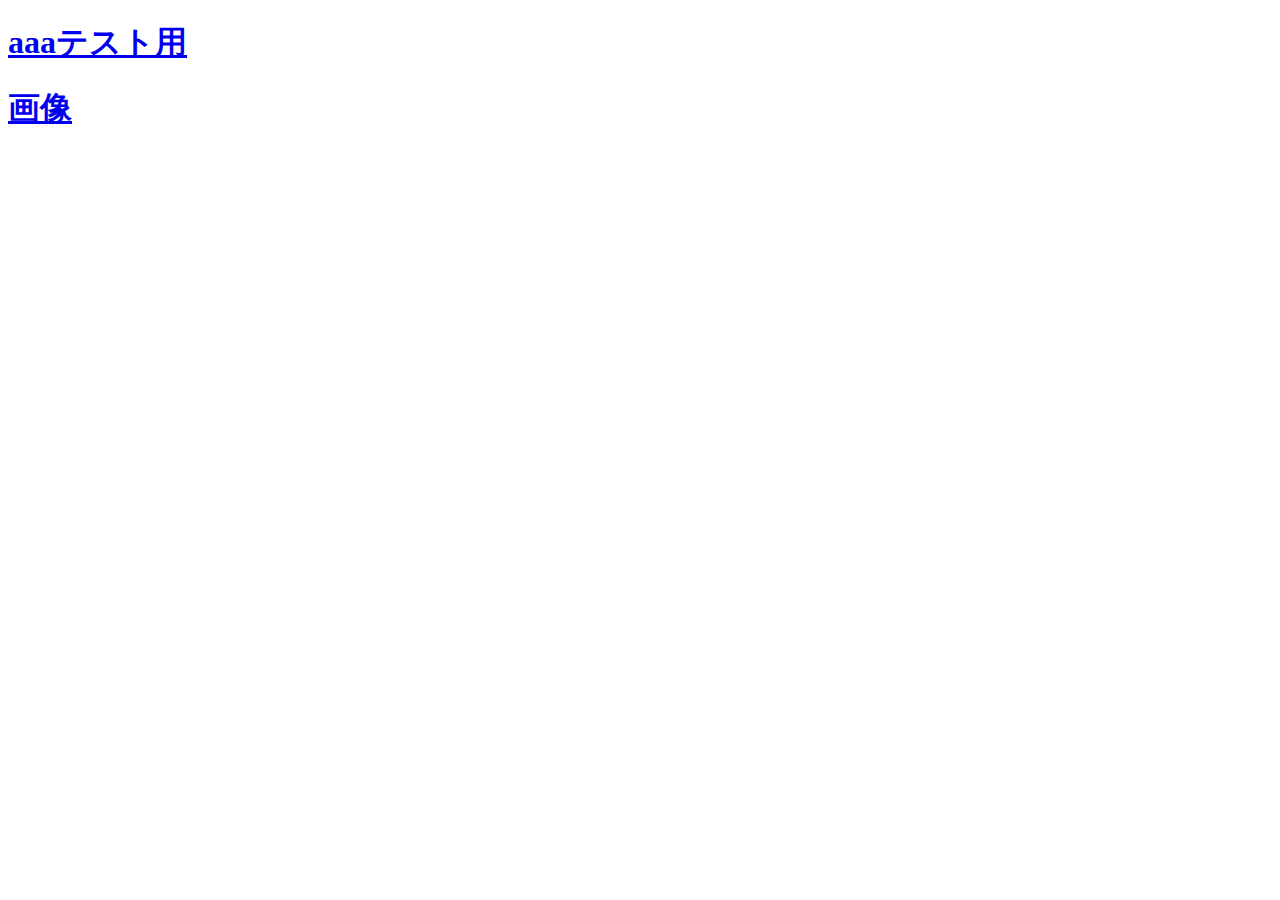
<file: index.html>
<!DOCTYPE html>
<html lang="ja
">

<head>
    <meta charset="UTF-8">
    <meta name="viewport" content="width=device-width, initial-scale=1.0">
    <title>2</title>
</head>

<body>
    <a href="./test0604.html">
        <h1>aaaテスト用</h1>
    </a>
    <a href="./test0625.html">
        <h1>画像</h1>
    </a>



</body>

</html>
</file>
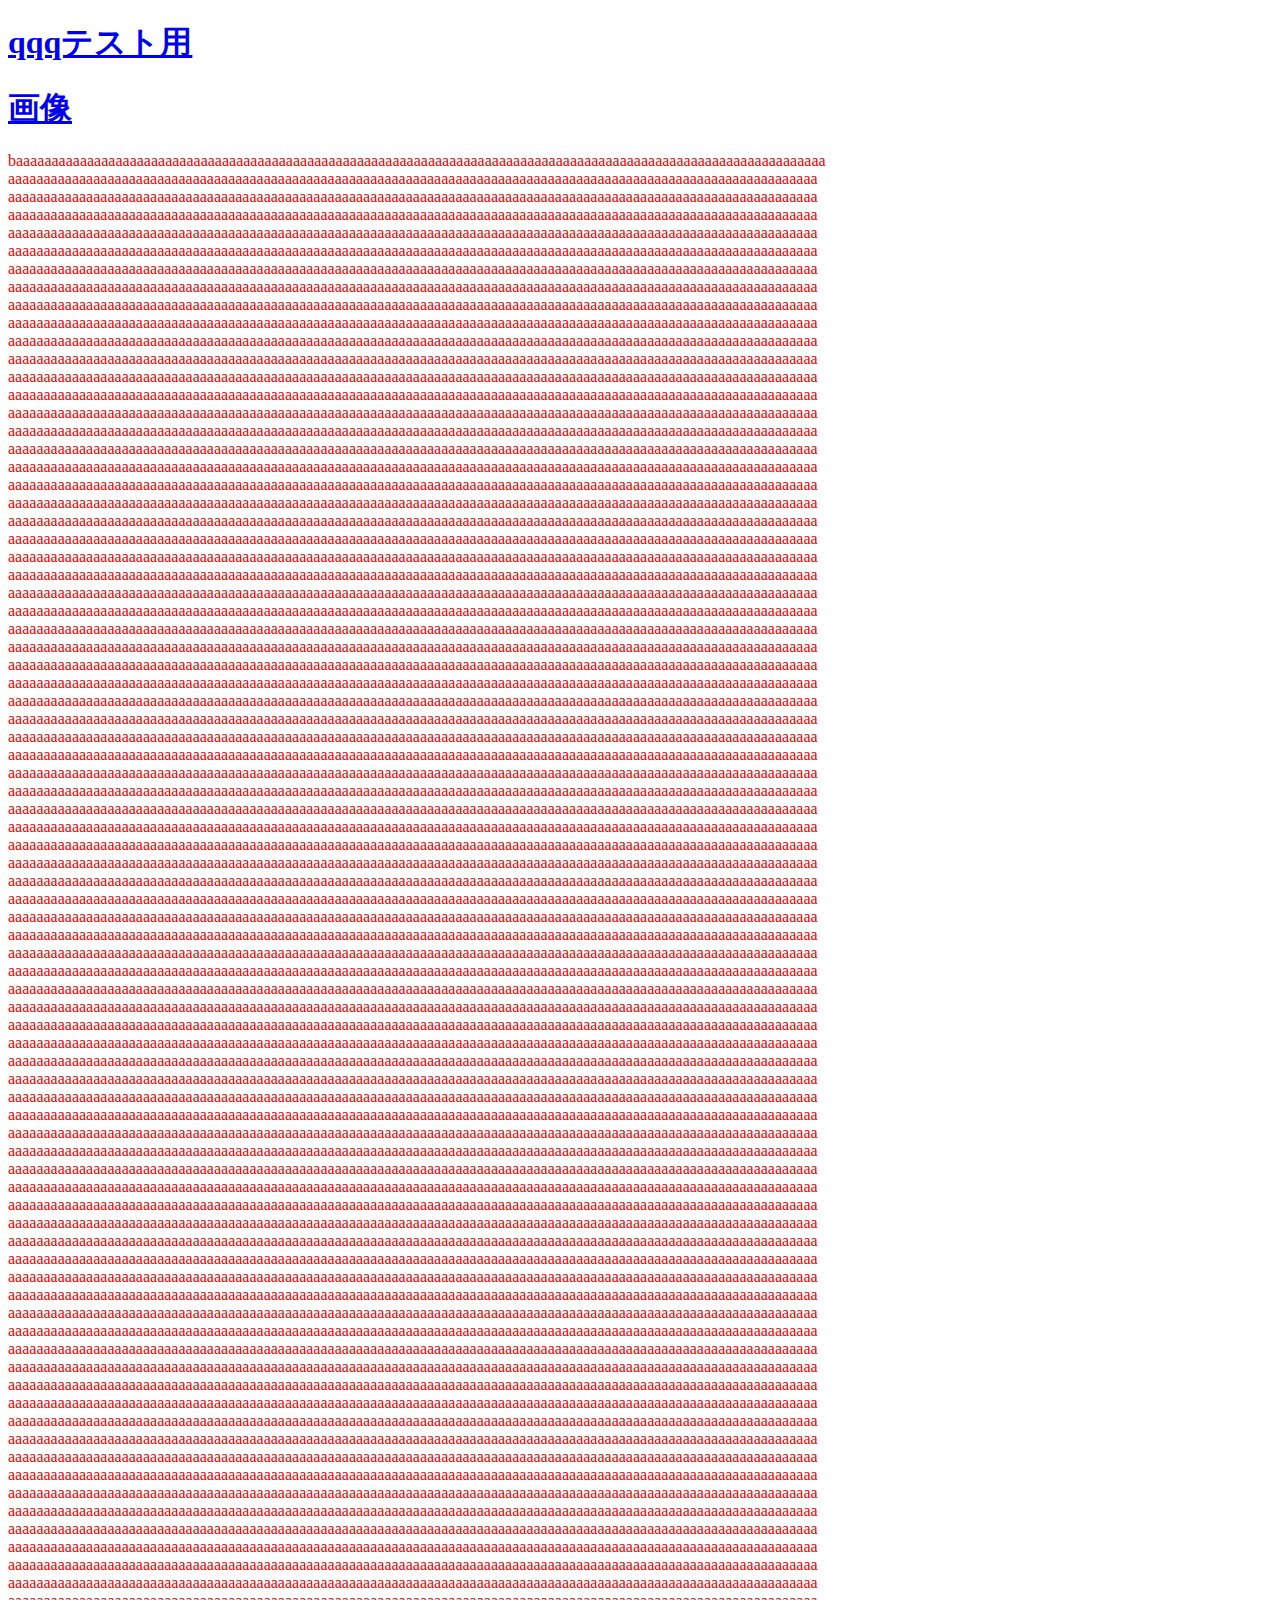
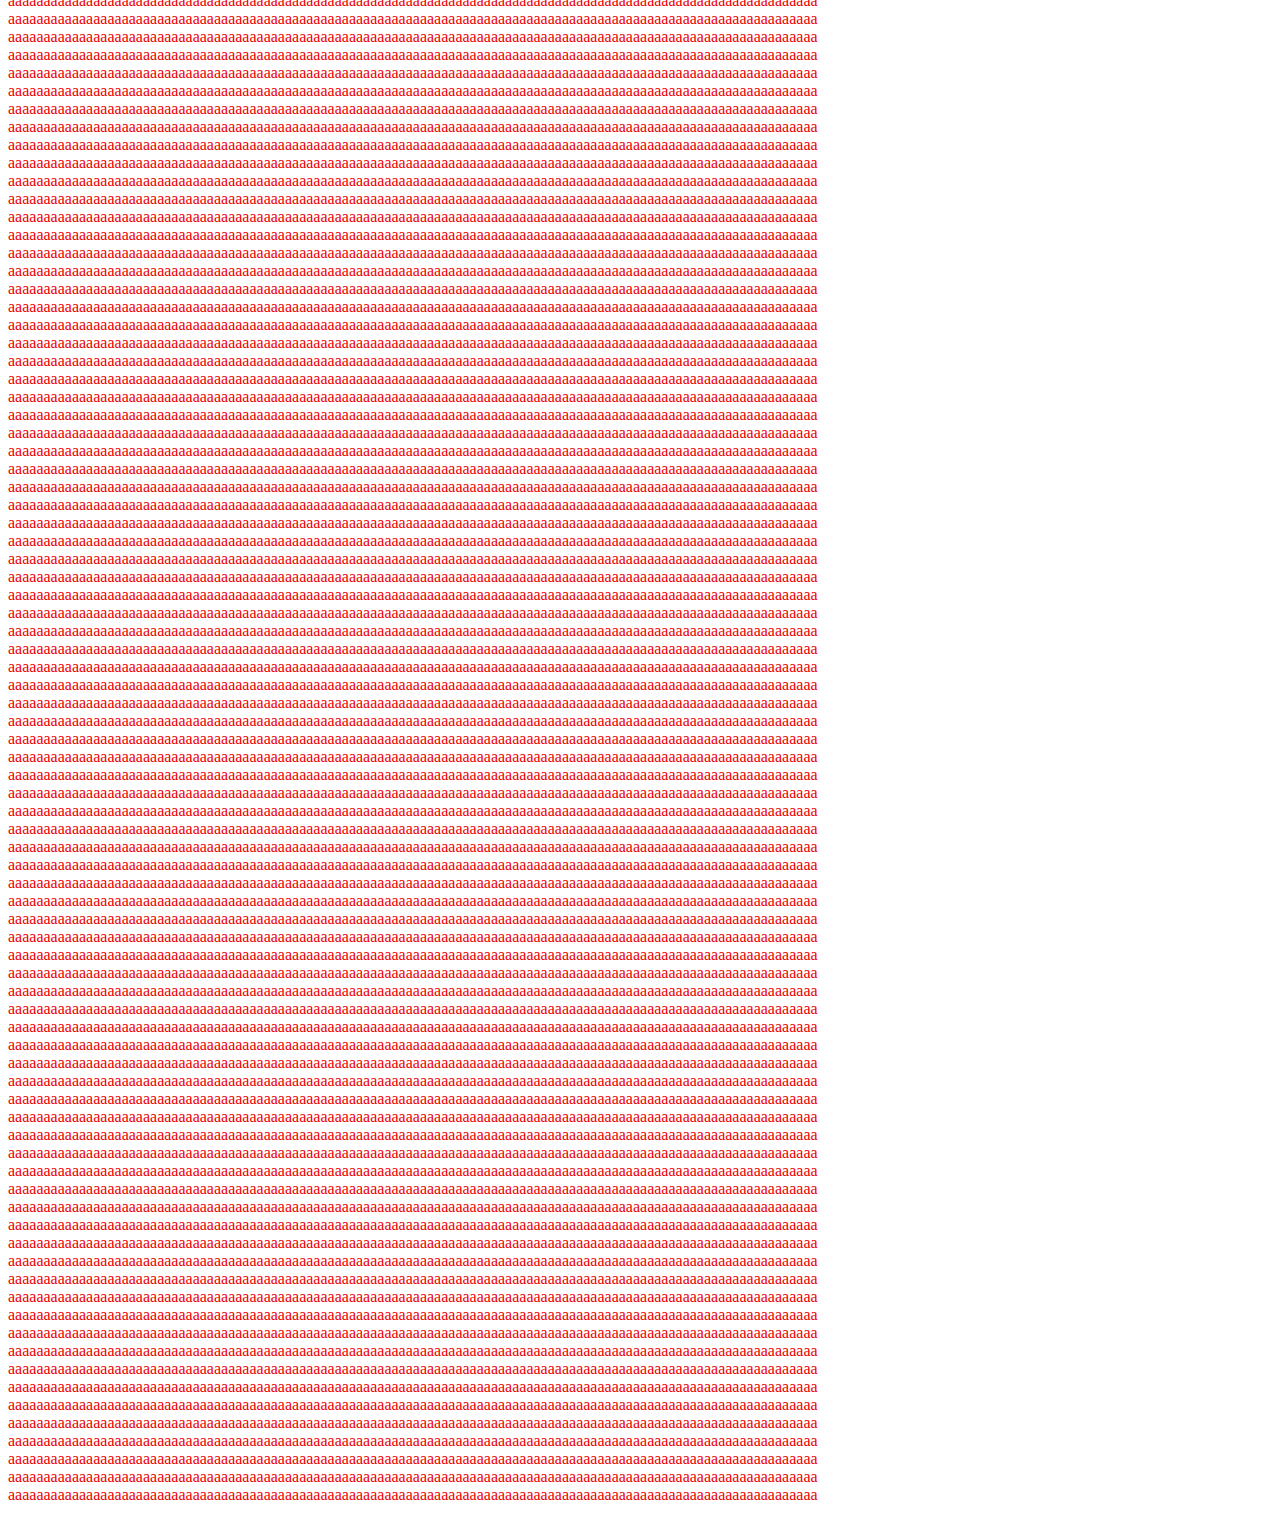
<file: test0604.html>
<!DOCTYPE html>
<html lang="ja">

<head>
    <meta charset="UTF-8">
    <meta name="viewport" content="width=device-width, initial-scale=1.0">
    <link rel="stylesheet" href="test0604.css">
    <title>1</title>
</head>

<body>
    <a href="./index.html">
        <h1>qqqテスト用</h1>
        <a href="./test0625.html">
            <h1>画像</h1>
        </a>
    </a>
    <p>baaaaaaaaaaaaaaaaaaaaaaaaaaaaaaaaaaaaaaaaaaaaaaaaaaaaaaaaaaaaaaaaaaaaaaaaaaaaaaaaaaaaaaaaaaaaaaaaaaaaaaaaaaaaaaaaaa<br>aaaaaaaaaaaaaaaaaaaaaaaaaaaaaaaaaaaaaaaaaaaaaaaaaaaaaaaaaaaaaaaaaaaaaaaaaaaaaaaaaaaaaaaaaaaaaaaaaaaaaaaaaaaaaaaaaa<br>aaaaaaaaaaaaaaaaaaaaaaaaaaaaaaaaaaaaaaaaaaaaaaaaaaaaaaaaaaaaaaaaaaaaaaaaaaaaaaaaaaaaaaaaaaaaaaaaaaaaaaaaaaaaaaaaaa<br>aaaaaaaaaaaaaaaaaaaaaaaaaaaaaaaaaaaaaaaaaaaaaaaaaaaaaaaaaaaaaaaaaaaaaaaaaaaaaaaaaaaaaaaaaaaaaaaaaaaaaaaaaaaaaaaaaa<br>aaaaaaaaaaaaaaaaaaaaaaaaaaaaaaaaaaaaaaaaaaaaaaaaaaaaaaaaaaaaaaaaaaaaaaaaaaaaaaaaaaaaaaaaaaaaaaaaaaaaaaaaaaaaaaaaaa<br>aaaaaaaaaaaaaaaaaaaaaaaaaaaaaaaaaaaaaaaaaaaaaaaaaaaaaaaaaaaaaaaaaaaaaaaaaaaaaaaaaaaaaaaaaaaaaaaaaaaaaaaaaaaaaaaaaa<br>aaaaaaaaaaaaaaaaaaaaaaaaaaaaaaaaaaaaaaaaaaaaaaaaaaaaaaaaaaaaaaaaaaaaaaaaaaaaaaaaaaaaaaaaaaaaaaaaaaaaaaaaaaaaaaaaaa<br>aaaaaaaaaaaaaaaaaaaaaaaaaaaaaaaaaaaaaaaaaaaaaaaaaaaaaaaaaaaaaaaaaaaaaaaaaaaaaaaaaaaaaaaaaaaaaaaaaaaaaaaaaaaaaaaaaa<br>aaaaaaaaaaaaaaaaaaaaaaaaaaaaaaaaaaaaaaaaaaaaaaaaaaaaaaaaaaaaaaaaaaaaaaaaaaaaaaaaaaaaaaaaaaaaaaaaaaaaaaaaaaaaaaaaaa<br>aaaaaaaaaaaaaaaaaaaaaaaaaaaaaaaaaaaaaaaaaaaaaaaaaaaaaaaaaaaaaaaaaaaaaaaaaaaaaaaaaaaaaaaaaaaaaaaaaaaaaaaaaaaaaaaaaa<br>aaaaaaaaaaaaaaaaaaaaaaaaaaaaaaaaaaaaaaaaaaaaaaaaaaaaaaaaaaaaaaaaaaaaaaaaaaaaaaaaaaaaaaaaaaaaaaaaaaaaaaaaaaaaaaaaaa<br>aaaaaaaaaaaaaaaaaaaaaaaaaaaaaaaaaaaaaaaaaaaaaaaaaaaaaaaaaaaaaaaaaaaaaaaaaaaaaaaaaaaaaaaaaaaaaaaaaaaaaaaaaaaaaaaaaa<br>aaaaaaaaaaaaaaaaaaaaaaaaaaaaaaaaaaaaaaaaaaaaaaaaaaaaaaaaaaaaaaaaaaaaaaaaaaaaaaaaaaaaaaaaaaaaaaaaaaaaaaaaaaaaaaaaaa<br>aaaaaaaaaaaaaaaaaaaaaaaaaaaaaaaaaaaaaaaaaaaaaaaaaaaaaaaaaaaaaaaaaaaaaaaaaaaaaaaaaaaaaaaaaaaaaaaaaaaaaaaaaaaaaaaaaa<br>aaaaaaaaaaaaaaaaaaaaaaaaaaaaaaaaaaaaaaaaaaaaaaaaaaaaaaaaaaaaaaaaaaaaaaaaaaaaaaaaaaaaaaaaaaaaaaaaaaaaaaaaaaaaaaaaaa<br>aaaaaaaaaaaaaaaaaaaaaaaaaaaaaaaaaaaaaaaaaaaaaaaaaaaaaaaaaaaaaaaaaaaaaaaaaaaaaaaaaaaaaaaaaaaaaaaaaaaaaaaaaaaaaaaaaa<br>aaaaaaaaaaaaaaaaaaaaaaaaaaaaaaaaaaaaaaaaaaaaaaaaaaaaaaaaaaaaaaaaaaaaaaaaaaaaaaaaaaaaaaaaaaaaaaaaaaaaaaaaaaaaaaaaaa<br>aaaaaaaaaaaaaaaaaaaaaaaaaaaaaaaaaaaaaaaaaaaaaaaaaaaaaaaaaaaaaaaaaaaaaaaaaaaaaaaaaaaaaaaaaaaaaaaaaaaaaaaaaaaaaaaaaa<br>aaaaaaaaaaaaaaaaaaaaaaaaaaaaaaaaaaaaaaaaaaaaaaaaaaaaaaaaaaaaaaaaaaaaaaaaaaaaaaaaaaaaaaaaaaaaaaaaaaaaaaaaaaaaaaaaaa<br>aaaaaaaaaaaaaaaaaaaaaaaaaaaaaaaaaaaaaaaaaaaaaaaaaaaaaaaaaaaaaaaaaaaaaaaaaaaaaaaaaaaaaaaaaaaaaaaaaaaaaaaaaaaaaaaaaa<br>aaaaaaaaaaaaaaaaaaaaaaaaaaaaaaaaaaaaaaaaaaaaaaaaaaaaaaaaaaaaaaaaaaaaaaaaaaaaaaaaaaaaaaaaaaaaaaaaaaaaaaaaaaaaaaaaaa<br>aaaaaaaaaaaaaaaaaaaaaaaaaaaaaaaaaaaaaaaaaaaaaaaaaaaaaaaaaaaaaaaaaaaaaaaaaaaaaaaaaaaaaaaaaaaaaaaaaaaaaaaaaaaaaaaaaa<br>aaaaaaaaaaaaaaaaaaaaaaaaaaaaaaaaaaaaaaaaaaaaaaaaaaaaaaaaaaaaaaaaaaaaaaaaaaaaaaaaaaaaaaaaaaaaaaaaaaaaaaaaaaaaaaaaaa<br>aaaaaaaaaaaaaaaaaaaaaaaaaaaaaaaaaaaaaaaaaaaaaaaaaaaaaaaaaaaaaaaaaaaaaaaaaaaaaaaaaaaaaaaaaaaaaaaaaaaaaaaaaaaaaaaaaa<br>aaaaaaaaaaaaaaaaaaaaaaaaaaaaaaaaaaaaaaaaaaaaaaaaaaaaaaaaaaaaaaaaaaaaaaaaaaaaaaaaaaaaaaaaaaaaaaaaaaaaaaaaaaaaaaaaaa<br>aaaaaaaaaaaaaaaaaaaaaaaaaaaaaaaaaaaaaaaaaaaaaaaaaaaaaaaaaaaaaaaaaaaaaaaaaaaaaaaaaaaaaaaaaaaaaaaaaaaaaaaaaaaaaaaaaa<br>aaaaaaaaaaaaaaaaaaaaaaaaaaaaaaaaaaaaaaaaaaaaaaaaaaaaaaaaaaaaaaaaaaaaaaaaaaaaaaaaaaaaaaaaaaaaaaaaaaaaaaaaaaaaaaaaaa<br>aaaaaaaaaaaaaaaaaaaaaaaaaaaaaaaaaaaaaaaaaaaaaaaaaaaaaaaaaaaaaaaaaaaaaaaaaaaaaaaaaaaaaaaaaaaaaaaaaaaaaaaaaaaaaaaaaa<br>aaaaaaaaaaaaaaaaaaaaaaaaaaaaaaaaaaaaaaaaaaaaaaaaaaaaaaaaaaaaaaaaaaaaaaaaaaaaaaaaaaaaaaaaaaaaaaaaaaaaaaaaaaaaaaaaaa<br>aaaaaaaaaaaaaaaaaaaaaaaaaaaaaaaaaaaaaaaaaaaaaaaaaaaaaaaaaaaaaaaaaaaaaaaaaaaaaaaaaaaaaaaaaaaaaaaaaaaaaaaaaaaaaaaaaa<br>aaaaaaaaaaaaaaaaaaaaaaaaaaaaaaaaaaaaaaaaaaaaaaaaaaaaaaaaaaaaaaaaaaaaaaaaaaaaaaaaaaaaaaaaaaaaaaaaaaaaaaaaaaaaaaaaaa<br>aaaaaaaaaaaaaaaaaaaaaaaaaaaaaaaaaaaaaaaaaaaaaaaaaaaaaaaaaaaaaaaaaaaaaaaaaaaaaaaaaaaaaaaaaaaaaaaaaaaaaaaaaaaaaaaaaa<br>aaaaaaaaaaaaaaaaaaaaaaaaaaaaaaaaaaaaaaaaaaaaaaaaaaaaaaaaaaaaaaaaaaaaaaaaaaaaaaaaaaaaaaaaaaaaaaaaaaaaaaaaaaaaaaaaaa<br>aaaaaaaaaaaaaaaaaaaaaaaaaaaaaaaaaaaaaaaaaaaaaaaaaaaaaaaaaaaaaaaaaaaaaaaaaaaaaaaaaaaaaaaaaaaaaaaaaaaaaaaaaaaaaaaaaa<br>aaaaaaaaaaaaaaaaaaaaaaaaaaaaaaaaaaaaaaaaaaaaaaaaaaaaaaaaaaaaaaaaaaaaaaaaaaaaaaaaaaaaaaaaaaaaaaaaaaaaaaaaaaaaaaaaaa<br>aaaaaaaaaaaaaaaaaaaaaaaaaaaaaaaaaaaaaaaaaaaaaaaaaaaaaaaaaaaaaaaaaaaaaaaaaaaaaaaaaaaaaaaaaaaaaaaaaaaaaaaaaaaaaaaaaa<br>aaaaaaaaaaaaaaaaaaaaaaaaaaaaaaaaaaaaaaaaaaaaaaaaaaaaaaaaaaaaaaaaaaaaaaaaaaaaaaaaaaaaaaaaaaaaaaaaaaaaaaaaaaaaaaaaaa<br>aaaaaaaaaaaaaaaaaaaaaaaaaaaaaaaaaaaaaaaaaaaaaaaaaaaaaaaaaaaaaaaaaaaaaaaaaaaaaaaaaaaaaaaaaaaaaaaaaaaaaaaaaaaaaaaaaa<br>aaaaaaaaaaaaaaaaaaaaaaaaaaaaaaaaaaaaaaaaaaaaaaaaaaaaaaaaaaaaaaaaaaaaaaaaaaaaaaaaaaaaaaaaaaaaaaaaaaaaaaaaaaaaaaaaaa<br>aaaaaaaaaaaaaaaaaaaaaaaaaaaaaaaaaaaaaaaaaaaaaaaaaaaaaaaaaaaaaaaaaaaaaaaaaaaaaaaaaaaaaaaaaaaaaaaaaaaaaaaaaaaaaaaaaa<br>aaaaaaaaaaaaaaaaaaaaaaaaaaaaaaaaaaaaaaaaaaaaaaaaaaaaaaaaaaaaaaaaaaaaaaaaaaaaaaaaaaaaaaaaaaaaaaaaaaaaaaaaaaaaaaaaaa<br>aaaaaaaaaaaaaaaaaaaaaaaaaaaaaaaaaaaaaaaaaaaaaaaaaaaaaaaaaaaaaaaaaaaaaaaaaaaaaaaaaaaaaaaaaaaaaaaaaaaaaaaaaaaaaaaaaa<br>aaaaaaaaaaaaaaaaaaaaaaaaaaaaaaaaaaaaaaaaaaaaaaaaaaaaaaaaaaaaaaaaaaaaaaaaaaaaaaaaaaaaaaaaaaaaaaaaaaaaaaaaaaaaaaaaaa<br>aaaaaaaaaaaaaaaaaaaaaaaaaaaaaaaaaaaaaaaaaaaaaaaaaaaaaaaaaaaaaaaaaaaaaaaaaaaaaaaaaaaaaaaaaaaaaaaaaaaaaaaaaaaaaaaaaa<br>aaaaaaaaaaaaaaaaaaaaaaaaaaaaaaaaaaaaaaaaaaaaaaaaaaaaaaaaaaaaaaaaaaaaaaaaaaaaaaaaaaaaaaaaaaaaaaaaaaaaaaaaaaaaaaaaaa<br>aaaaaaaaaaaaaaaaaaaaaaaaaaaaaaaaaaaaaaaaaaaaaaaaaaaaaaaaaaaaaaaaaaaaaaaaaaaaaaaaaaaaaaaaaaaaaaaaaaaaaaaaaaaaaaaaaa<br>aaaaaaaaaaaaaaaaaaaaaaaaaaaaaaaaaaaaaaaaaaaaaaaaaaaaaaaaaaaaaaaaaaaaaaaaaaaaaaaaaaaaaaaaaaaaaaaaaaaaaaaaaaaaaaaaaa<br>aaaaaaaaaaaaaaaaaaaaaaaaaaaaaaaaaaaaaaaaaaaaaaaaaaaaaaaaaaaaaaaaaaaaaaaaaaaaaaaaaaaaaaaaaaaaaaaaaaaaaaaaaaaaaaaaaa<br>aaaaaaaaaaaaaaaaaaaaaaaaaaaaaaaaaaaaaaaaaaaaaaaaaaaaaaaaaaaaaaaaaaaaaaaaaaaaaaaaaaaaaaaaaaaaaaaaaaaaaaaaaaaaaaaaaa<br>aaaaaaaaaaaaaaaaaaaaaaaaaaaaaaaaaaaaaaaaaaaaaaaaaaaaaaaaaaaaaaaaaaaaaaaaaaaaaaaaaaaaaaaaaaaaaaaaaaaaaaaaaaaaaaaaaa<br>aaaaaaaaaaaaaaaaaaaaaaaaaaaaaaaaaaaaaaaaaaaaaaaaaaaaaaaaaaaaaaaaaaaaaaaaaaaaaaaaaaaaaaaaaaaaaaaaaaaaaaaaaaaaaaaaaa<br>aaaaaaaaaaaaaaaaaaaaaaaaaaaaaaaaaaaaaaaaaaaaaaaaaaaaaaaaaaaaaaaaaaaaaaaaaaaaaaaaaaaaaaaaaaaaaaaaaaaaaaaaaaaaaaaaaa<br>aaaaaaaaaaaaaaaaaaaaaaaaaaaaaaaaaaaaaaaaaaaaaaaaaaaaaaaaaaaaaaaaaaaaaaaaaaaaaaaaaaaaaaaaaaaaaaaaaaaaaaaaaaaaaaaaaa<br>aaaaaaaaaaaaaaaaaaaaaaaaaaaaaaaaaaaaaaaaaaaaaaaaaaaaaaaaaaaaaaaaaaaaaaaaaaaaaaaaaaaaaaaaaaaaaaaaaaaaaaaaaaaaaaaaaa<br>aaaaaaaaaaaaaaaaaaaaaaaaaaaaaaaaaaaaaaaaaaaaaaaaaaaaaaaaaaaaaaaaaaaaaaaaaaaaaaaaaaaaaaaaaaaaaaaaaaaaaaaaaaaaaaaaaa<br>aaaaaaaaaaaaaaaaaaaaaaaaaaaaaaaaaaaaaaaaaaaaaaaaaaaaaaaaaaaaaaaaaaaaaaaaaaaaaaaaaaaaaaaaaaaaaaaaaaaaaaaaaaaaaaaaaa<br>aaaaaaaaaaaaaaaaaaaaaaaaaaaaaaaaaaaaaaaaaaaaaaaaaaaaaaaaaaaaaaaaaaaaaaaaaaaaaaaaaaaaaaaaaaaaaaaaaaaaaaaaaaaaaaaaaa<br>aaaaaaaaaaaaaaaaaaaaaaaaaaaaaaaaaaaaaaaaaaaaaaaaaaaaaaaaaaaaaaaaaaaaaaaaaaaaaaaaaaaaaaaaaaaaaaaaaaaaaaaaaaaaaaaaaa<br>aaaaaaaaaaaaaaaaaaaaaaaaaaaaaaaaaaaaaaaaaaaaaaaaaaaaaaaaaaaaaaaaaaaaaaaaaaaaaaaaaaaaaaaaaaaaaaaaaaaaaaaaaaaaaaaaaa<br>aaaaaaaaaaaaaaaaaaaaaaaaaaaaaaaaaaaaaaaaaaaaaaaaaaaaaaaaaaaaaaaaaaaaaaaaaaaaaaaaaaaaaaaaaaaaaaaaaaaaaaaaaaaaaaaaaa<br>aaaaaaaaaaaaaaaaaaaaaaaaaaaaaaaaaaaaaaaaaaaaaaaaaaaaaaaaaaaaaaaaaaaaaaaaaaaaaaaaaaaaaaaaaaaaaaaaaaaaaaaaaaaaaaaaaa<br>aaaaaaaaaaaaaaaaaaaaaaaaaaaaaaaaaaaaaaaaaaaaaaaaaaaaaaaaaaaaaaaaaaaaaaaaaaaaaaaaaaaaaaaaaaaaaaaaaaaaaaaaaaaaaaaaaa<br>aaaaaaaaaaaaaaaaaaaaaaaaaaaaaaaaaaaaaaaaaaaaaaaaaaaaaaaaaaaaaaaaaaaaaaaaaaaaaaaaaaaaaaaaaaaaaaaaaaaaaaaaaaaaaaaaaa<br>aaaaaaaaaaaaaaaaaaaaaaaaaaaaaaaaaaaaaaaaaaaaaaaaaaaaaaaaaaaaaaaaaaaaaaaaaaaaaaaaaaaaaaaaaaaaaaaaaaaaaaaaaaaaaaaaaa<br>aaaaaaaaaaaaaaaaaaaaaaaaaaaaaaaaaaaaaaaaaaaaaaaaaaaaaaaaaaaaaaaaaaaaaaaaaaaaaaaaaaaaaaaaaaaaaaaaaaaaaaaaaaaaaaaaaa<br>aaaaaaaaaaaaaaaaaaaaaaaaaaaaaaaaaaaaaaaaaaaaaaaaaaaaaaaaaaaaaaaaaaaaaaaaaaaaaaaaaaaaaaaaaaaaaaaaaaaaaaaaaaaaaaaaaa<br>aaaaaaaaaaaaaaaaaaaaaaaaaaaaaaaaaaaaaaaaaaaaaaaaaaaaaaaaaaaaaaaaaaaaaaaaaaaaaaaaaaaaaaaaaaaaaaaaaaaaaaaaaaaaaaaaaa<br>aaaaaaaaaaaaaaaaaaaaaaaaaaaaaaaaaaaaaaaaaaaaaaaaaaaaaaaaaaaaaaaaaaaaaaaaaaaaaaaaaaaaaaaaaaaaaaaaaaaaaaaaaaaaaaaaaa<br>aaaaaaaaaaaaaaaaaaaaaaaaaaaaaaaaaaaaaaaaaaaaaaaaaaaaaaaaaaaaaaaaaaaaaaaaaaaaaaaaaaaaaaaaaaaaaaaaaaaaaaaaaaaaaaaaaa<br>aaaaaaaaaaaaaaaaaaaaaaaaaaaaaaaaaaaaaaaaaaaaaaaaaaaaaaaaaaaaaaaaaaaaaaaaaaaaaaaaaaaaaaaaaaaaaaaaaaaaaaaaaaaaaaaaaa<br>aaaaaaaaaaaaaaaaaaaaaaaaaaaaaaaaaaaaaaaaaaaaaaaaaaaaaaaaaaaaaaaaaaaaaaaaaaaaaaaaaaaaaaaaaaaaaaaaaaaaaaaaaaaaaaaaaa<br>aaaaaaaaaaaaaaaaaaaaaaaaaaaaaaaaaaaaaaaaaaaaaaaaaaaaaaaaaaaaaaaaaaaaaaaaaaaaaaaaaaaaaaaaaaaaaaaaaaaaaaaaaaaaaaaaaa<br>aaaaaaaaaaaaaaaaaaaaaaaaaaaaaaaaaaaaaaaaaaaaaaaaaaaaaaaaaaaaaaaaaaaaaaaaaaaaaaaaaaaaaaaaaaaaaaaaaaaaaaaaaaaaaaaaaa<br>aaaaaaaaaaaaaaaaaaaaaaaaaaaaaaaaaaaaaaaaaaaaaaaaaaaaaaaaaaaaaaaaaaaaaaaaaaaaaaaaaaaaaaaaaaaaaaaaaaaaaaaaaaaaaaaaaa<br>aaaaaaaaaaaaaaaaaaaaaaaaaaaaaaaaaaaaaaaaaaaaaaaaaaaaaaaaaaaaaaaaaaaaaaaaaaaaaaaaaaaaaaaaaaaaaaaaaaaaaaaaaaaaaaaaaa<br>aaaaaaaaaaaaaaaaaaaaaaaaaaaaaaaaaaaaaaaaaaaaaaaaaaaaaaaaaaaaaaaaaaaaaaaaaaaaaaaaaaaaaaaaaaaaaaaaaaaaaaaaaaaaaaaaaa<br>aaaaaaaaaaaaaaaaaaaaaaaaaaaaaaaaaaaaaaaaaaaaaaaaaaaaaaaaaaaaaaaaaaaaaaaaaaaaaaaaaaaaaaaaaaaaaaaaaaaaaaaaaaaaaaaaaa<br>aaaaaaaaaaaaaaaaaaaaaaaaaaaaaaaaaaaaaaaaaaaaaaaaaaaaaaaaaaaaaaaaaaaaaaaaaaaaaaaaaaaaaaaaaaaaaaaaaaaaaaaaaaaaaaaaaa<br>aaaaaaaaaaaaaaaaaaaaaaaaaaaaaaaaaaaaaaaaaaaaaaaaaaaaaaaaaaaaaaaaaaaaaaaaaaaaaaaaaaaaaaaaaaaaaaaaaaaaaaaaaaaaaaaaaa<br>aaaaaaaaaaaaaaaaaaaaaaaaaaaaaaaaaaaaaaaaaaaaaaaaaaaaaaaaaaaaaaaaaaaaaaaaaaaaaaaaaaaaaaaaaaaaaaaaaaaaaaaaaaaaaaaaaa<br>aaaaaaaaaaaaaaaaaaaaaaaaaaaaaaaaaaaaaaaaaaaaaaaaaaaaaaaaaaaaaaaaaaaaaaaaaaaaaaaaaaaaaaaaaaaaaaaaaaaaaaaaaaaaaaaaaa<br>aaaaaaaaaaaaaaaaaaaaaaaaaaaaaaaaaaaaaaaaaaaaaaaaaaaaaaaaaaaaaaaaaaaaaaaaaaaaaaaaaaaaaaaaaaaaaaaaaaaaaaaaaaaaaaaaaa<br>aaaaaaaaaaaaaaaaaaaaaaaaaaaaaaaaaaaaaaaaaaaaaaaaaaaaaaaaaaaaaaaaaaaaaaaaaaaaaaaaaaaaaaaaaaaaaaaaaaaaaaaaaaaaaaaaaa<br>aaaaaaaaaaaaaaaaaaaaaaaaaaaaaaaaaaaaaaaaaaaaaaaaaaaaaaaaaaaaaaaaaaaaaaaaaaaaaaaaaaaaaaaaaaaaaaaaaaaaaaaaaaaaaaaaaa<br>aaaaaaaaaaaaaaaaaaaaaaaaaaaaaaaaaaaaaaaaaaaaaaaaaaaaaaaaaaaaaaaaaaaaaaaaaaaaaaaaaaaaaaaaaaaaaaaaaaaaaaaaaaaaaaaaaa<br>aaaaaaaaaaaaaaaaaaaaaaaaaaaaaaaaaaaaaaaaaaaaaaaaaaaaaaaaaaaaaaaaaaaaaaaaaaaaaaaaaaaaaaaaaaaaaaaaaaaaaaaaaaaaaaaaaa<br>aaaaaaaaaaaaaaaaaaaaaaaaaaaaaaaaaaaaaaaaaaaaaaaaaaaaaaaaaaaaaaaaaaaaaaaaaaaaaaaaaaaaaaaaaaaaaaaaaaaaaaaaaaaaaaaaaa<br>aaaaaaaaaaaaaaaaaaaaaaaaaaaaaaaaaaaaaaaaaaaaaaaaaaaaaaaaaaaaaaaaaaaaaaaaaaaaaaaaaaaaaaaaaaaaaaaaaaaaaaaaaaaaaaaaaa<br>aaaaaaaaaaaaaaaaaaaaaaaaaaaaaaaaaaaaaaaaaaaaaaaaaaaaaaaaaaaaaaaaaaaaaaaaaaaaaaaaaaaaaaaaaaaaaaaaaaaaaaaaaaaaaaaaaa<br>aaaaaaaaaaaaaaaaaaaaaaaaaaaaaaaaaaaaaaaaaaaaaaaaaaaaaaaaaaaaaaaaaaaaaaaaaaaaaaaaaaaaaaaaaaaaaaaaaaaaaaaaaaaaaaaaaa<br>aaaaaaaaaaaaaaaaaaaaaaaaaaaaaaaaaaaaaaaaaaaaaaaaaaaaaaaaaaaaaaaaaaaaaaaaaaaaaaaaaaaaaaaaaaaaaaaaaaaaaaaaaaaaaaaaaa<br>aaaaaaaaaaaaaaaaaaaaaaaaaaaaaaaaaaaaaaaaaaaaaaaaaaaaaaaaaaaaaaaaaaaaaaaaaaaaaaaaaaaaaaaaaaaaaaaaaaaaaaaaaaaaaaaaaa<br>aaaaaaaaaaaaaaaaaaaaaaaaaaaaaaaaaaaaaaaaaaaaaaaaaaaaaaaaaaaaaaaaaaaaaaaaaaaaaaaaaaaaaaaaaaaaaaaaaaaaaaaaaaaaaaaaaa<br>aaaaaaaaaaaaaaaaaaaaaaaaaaaaaaaaaaaaaaaaaaaaaaaaaaaaaaaaaaaaaaaaaaaaaaaaaaaaaaaaaaaaaaaaaaaaaaaaaaaaaaaaaaaaaaaaaa<br>aaaaaaaaaaaaaaaaaaaaaaaaaaaaaaaaaaaaaaaaaaaaaaaaaaaaaaaaaaaaaaaaaaaaaaaaaaaaaaaaaaaaaaaaaaaaaaaaaaaaaaaaaaaaaaaaaa<br>aaaaaaaaaaaaaaaaaaaaaaaaaaaaaaaaaaaaaaaaaaaaaaaaaaaaaaaaaaaaaaaaaaaaaaaaaaaaaaaaaaaaaaaaaaaaaaaaaaaaaaaaaaaaaaaaaa<br>aaaaaaaaaaaaaaaaaaaaaaaaaaaaaaaaaaaaaaaaaaaaaaaaaaaaaaaaaaaaaaaaaaaaaaaaaaaaaaaaaaaaaaaaaaaaaaaaaaaaaaaaaaaaaaaaaa<br>aaaaaaaaaaaaaaaaaaaaaaaaaaaaaaaaaaaaaaaaaaaaaaaaaaaaaaaaaaaaaaaaaaaaaaaaaaaaaaaaaaaaaaaaaaaaaaaaaaaaaaaaaaaaaaaaaa<br>aaaaaaaaaaaaaaaaaaaaaaaaaaaaaaaaaaaaaaaaaaaaaaaaaaaaaaaaaaaaaaaaaaaaaaaaaaaaaaaaaaaaaaaaaaaaaaaaaaaaaaaaaaaaaaaaaa<br>aaaaaaaaaaaaaaaaaaaaaaaaaaaaaaaaaaaaaaaaaaaaaaaaaaaaaaaaaaaaaaaaaaaaaaaaaaaaaaaaaaaaaaaaaaaaaaaaaaaaaaaaaaaaaaaaaa<br>aaaaaaaaaaaaaaaaaaaaaaaaaaaaaaaaaaaaaaaaaaaaaaaaaaaaaaaaaaaaaaaaaaaaaaaaaaaaaaaaaaaaaaaaaaaaaaaaaaaaaaaaaaaaaaaaaa<br>aaaaaaaaaaaaaaaaaaaaaaaaaaaaaaaaaaaaaaaaaaaaaaaaaaaaaaaaaaaaaaaaaaaaaaaaaaaaaaaaaaaaaaaaaaaaaaaaaaaaaaaaaaaaaaaaaa<br>aaaaaaaaaaaaaaaaaaaaaaaaaaaaaaaaaaaaaaaaaaaaaaaaaaaaaaaaaaaaaaaaaaaaaaaaaaaaaaaaaaaaaaaaaaaaaaaaaaaaaaaaaaaaaaaaaa<br>aaaaaaaaaaaaaaaaaaaaaaaaaaaaaaaaaaaaaaaaaaaaaaaaaaaaaaaaaaaaaaaaaaaaaaaaaaaaaaaaaaaaaaaaaaaaaaaaaaaaaaaaaaaaaaaaaa<br>aaaaaaaaaaaaaaaaaaaaaaaaaaaaaaaaaaaaaaaaaaaaaaaaaaaaaaaaaaaaaaaaaaaaaaaaaaaaaaaaaaaaaaaaaaaaaaaaaaaaaaaaaaaaaaaaaa<br>aaaaaaaaaaaaaaaaaaaaaaaaaaaaaaaaaaaaaaaaaaaaaaaaaaaaaaaaaaaaaaaaaaaaaaaaaaaaaaaaaaaaaaaaaaaaaaaaaaaaaaaaaaaaaaaaaa<br>aaaaaaaaaaaaaaaaaaaaaaaaaaaaaaaaaaaaaaaaaaaaaaaaaaaaaaaaaaaaaaaaaaaaaaaaaaaaaaaaaaaaaaaaaaaaaaaaaaaaaaaaaaaaaaaaaa<br>aaaaaaaaaaaaaaaaaaaaaaaaaaaaaaaaaaaaaaaaaaaaaaaaaaaaaaaaaaaaaaaaaaaaaaaaaaaaaaaaaaaaaaaaaaaaaaaaaaaaaaaaaaaaaaaaaa<br>aaaaaaaaaaaaaaaaaaaaaaaaaaaaaaaaaaaaaaaaaaaaaaaaaaaaaaaaaaaaaaaaaaaaaaaaaaaaaaaaaaaaaaaaaaaaaaaaaaaaaaaaaaaaaaaaaa<br>aaaaaaaaaaaaaaaaaaaaaaaaaaaaaaaaaaaaaaaaaaaaaaaaaaaaaaaaaaaaaaaaaaaaaaaaaaaaaaaaaaaaaaaaaaaaaaaaaaaaaaaaaaaaaaaaaa<br>aaaaaaaaaaaaaaaaaaaaaaaaaaaaaaaaaaaaaaaaaaaaaaaaaaaaaaaaaaaaaaaaaaaaaaaaaaaaaaaaaaaaaaaaaaaaaaaaaaaaaaaaaaaaaaaaaa<br>aaaaaaaaaaaaaaaaaaaaaaaaaaaaaaaaaaaaaaaaaaaaaaaaaaaaaaaaaaaaaaaaaaaaaaaaaaaaaaaaaaaaaaaaaaaaaaaaaaaaaaaaaaaaaaaaaa<br>aaaaaaaaaaaaaaaaaaaaaaaaaaaaaaaaaaaaaaaaaaaaaaaaaaaaaaaaaaaaaaaaaaaaaaaaaaaaaaaaaaaaaaaaaaaaaaaaaaaaaaaaaaaaaaaaaa<br>aaaaaaaaaaaaaaaaaaaaaaaaaaaaaaaaaaaaaaaaaaaaaaaaaaaaaaaaaaaaaaaaaaaaaaaaaaaaaaaaaaaaaaaaaaaaaaaaaaaaaaaaaaaaaaaaaa<br>aaaaaaaaaaaaaaaaaaaaaaaaaaaaaaaaaaaaaaaaaaaaaaaaaaaaaaaaaaaaaaaaaaaaaaaaaaaaaaaaaaaaaaaaaaaaaaaaaaaaaaaaaaaaaaaaaa<br>aaaaaaaaaaaaaaaaaaaaaaaaaaaaaaaaaaaaaaaaaaaaaaaaaaaaaaaaaaaaaaaaaaaaaaaaaaaaaaaaaaaaaaaaaaaaaaaaaaaaaaaaaaaaaaaaaa<br>aaaaaaaaaaaaaaaaaaaaaaaaaaaaaaaaaaaaaaaaaaaaaaaaaaaaaaaaaaaaaaaaaaaaaaaaaaaaaaaaaaaaaaaaaaaaaaaaaaaaaaaaaaaaaaaaaa<br>aaaaaaaaaaaaaaaaaaaaaaaaaaaaaaaaaaaaaaaaaaaaaaaaaaaaaaaaaaaaaaaaaaaaaaaaaaaaaaaaaaaaaaaaaaaaaaaaaaaaaaaaaaaaaaaaaa<br>aaaaaaaaaaaaaaaaaaaaaaaaaaaaaaaaaaaaaaaaaaaaaaaaaaaaaaaaaaaaaaaaaaaaaaaaaaaaaaaaaaaaaaaaaaaaaaaaaaaaaaaaaaaaaaaaaa<br>aaaaaaaaaaaaaaaaaaaaaaaaaaaaaaaaaaaaaaaaaaaaaaaaaaaaaaaaaaaaaaaaaaaaaaaaaaaaaaaaaaaaaaaaaaaaaaaaaaaaaaaaaaaaaaaaaa<br>aaaaaaaaaaaaaaaaaaaaaaaaaaaaaaaaaaaaaaaaaaaaaaaaaaaaaaaaaaaaaaaaaaaaaaaaaaaaaaaaaaaaaaaaaaaaaaaaaaaaaaaaaaaaaaaaaa<br>aaaaaaaaaaaaaaaaaaaaaaaaaaaaaaaaaaaaaaaaaaaaaaaaaaaaaaaaaaaaaaaaaaaaaaaaaaaaaaaaaaaaaaaaaaaaaaaaaaaaaaaaaaaaaaaaaa<br>aaaaaaaaaaaaaaaaaaaaaaaaaaaaaaaaaaaaaaaaaaaaaaaaaaaaaaaaaaaaaaaaaaaaaaaaaaaaaaaaaaaaaaaaaaaaaaaaaaaaaaaaaaaaaaaaaa<br>aaaaaaaaaaaaaaaaaaaaaaaaaaaaaaaaaaaaaaaaaaaaaaaaaaaaaaaaaaaaaaaaaaaaaaaaaaaaaaaaaaaaaaaaaaaaaaaaaaaaaaaaaaaaaaaaaa<br>aaaaaaaaaaaaaaaaaaaaaaaaaaaaaaaaaaaaaaaaaaaaaaaaaaaaaaaaaaaaaaaaaaaaaaaaaaaaaaaaaaaaaaaaaaaaaaaaaaaaaaaaaaaaaaaaaa<br>aaaaaaaaaaaaaaaaaaaaaaaaaaaaaaaaaaaaaaaaaaaaaaaaaaaaaaaaaaaaaaaaaaaaaaaaaaaaaaaaaaaaaaaaaaaaaaaaaaaaaaaaaaaaaaaaaa<br>aaaaaaaaaaaaaaaaaaaaaaaaaaaaaaaaaaaaaaaaaaaaaaaaaaaaaaaaaaaaaaaaaaaaaaaaaaaaaaaaaaaaaaaaaaaaaaaaaaaaaaaaaaaaaaaaaa<br>aaaaaaaaaaaaaaaaaaaaaaaaaaaaaaaaaaaaaaaaaaaaaaaaaaaaaaaaaaaaaaaaaaaaaaaaaaaaaaaaaaaaaaaaaaaaaaaaaaaaaaaaaaaaaaaaaa<br>aaaaaaaaaaaaaaaaaaaaaaaaaaaaaaaaaaaaaaaaaaaaaaaaaaaaaaaaaaaaaaaaaaaaaaaaaaaaaaaaaaaaaaaaaaaaaaaaaaaaaaaaaaaaaaaaaa<br>aaaaaaaaaaaaaaaaaaaaaaaaaaaaaaaaaaaaaaaaaaaaaaaaaaaaaaaaaaaaaaaaaaaaaaaaaaaaaaaaaaaaaaaaaaaaaaaaaaaaaaaaaaaaaaaaaa<br>aaaaaaaaaaaaaaaaaaaaaaaaaaaaaaaaaaaaaaaaaaaaaaaaaaaaaaaaaaaaaaaaaaaaaaaaaaaaaaaaaaaaaaaaaaaaaaaaaaaaaaaaaaaaaaaaaa<br>aaaaaaaaaaaaaaaaaaaaaaaaaaaaaaaaaaaaaaaaaaaaaaaaaaaaaaaaaaaaaaaaaaaaaaaaaaaaaaaaaaaaaaaaaaaaaaaaaaaaaaaaaaaaaaaaaa<br>aaaaaaaaaaaaaaaaaaaaaaaaaaaaaaaaaaaaaaaaaaaaaaaaaaaaaaaaaaaaaaaaaaaaaaaaaaaaaaaaaaaaaaaaaaaaaaaaaaaaaaaaaaaaaaaaaa<br>aaaaaaaaaaaaaaaaaaaaaaaaaaaaaaaaaaaaaaaaaaaaaaaaaaaaaaaaaaaaaaaaaaaaaaaaaaaaaaaaaaaaaaaaaaaaaaaaaaaaaaaaaaaaaaaaaa<br>aaaaaaaaaaaaaaaaaaaaaaaaaaaaaaaaaaaaaaaaaaaaaaaaaaaaaaaaaaaaaaaaaaaaaaaaaaaaaaaaaaaaaaaaaaaaaaaaaaaaaaaaaaaaaaaaaa<br>aaaaaaaaaaaaaaaaaaaaaaaaaaaaaaaaaaaaaaaaaaaaaaaaaaaaaaaaaaaaaaaaaaaaaaaaaaaaaaaaaaaaaaaaaaaaaaaaaaaaaaaaaaaaaaaaaa<br>aaaaaaaaaaaaaaaaaaaaaaaaaaaaaaaaaaaaaaaaaaaaaaaaaaaaaaaaaaaaaaaaaaaaaaaaaaaaaaaaaaaaaaaaaaaaaaaaaaaaaaaaaaaaaaaaaa<br>aaaaaaaaaaaaaaaaaaaaaaaaaaaaaaaaaaaaaaaaaaaaaaaaaaaaaaaaaaaaaaaaaaaaaaaaaaaaaaaaaaaaaaaaaaaaaaaaaaaaaaaaaaaaaaaaaa<br>aaaaaaaaaaaaaaaaaaaaaaaaaaaaaaaaaaaaaaaaaaaaaaaaaaaaaaaaaaaaaaaaaaaaaaaaaaaaaaaaaaaaaaaaaaaaaaaaaaaaaaaaaaaaaaaaaa<br>aaaaaaaaaaaaaaaaaaaaaaaaaaaaaaaaaaaaaaaaaaaaaaaaaaaaaaaaaaaaaaaaaaaaaaaaaaaaaaaaaaaaaaaaaaaaaaaaaaaaaaaaaaaaaaaaaa<br>aaaaaaaaaaaaaaaaaaaaaaaaaaaaaaaaaaaaaaaaaaaaaaaaaaaaaaaaaaaaaaaaaaaaaaaaaaaaaaaaaaaaaaaaaaaaaaaaaaaaaaaaaaaaaaaaaa<br>aaaaaaaaaaaaaaaaaaaaaaaaaaaaaaaaaaaaaaaaaaaaaaaaaaaaaaaaaaaaaaaaaaaaaaaaaaaaaaaaaaaaaaaaaaaaaaaaaaaaaaaaaaaaaaaaaa<br>aaaaaaaaaaaaaaaaaaaaaaaaaaaaaaaaaaaaaaaaaaaaaaaaaaaaaaaaaaaaaaaaaaaaaaaaaaaaaaaaaaaaaaaaaaaaaaaaaaaaaaaaaaaaaaaaaa<br>aaaaaaaaaaaaaaaaaaaaaaaaaaaaaaaaaaaaaaaaaaaaaaaaaaaaaaaaaaaaaaaaaaaaaaaaaaaaaaaaaaaaaaaaaaaaaaaaaaaaaaaaaaaaaaaaaa<br>aaaaaaaaaaaaaaaaaaaaaaaaaaaaaaaaaaaaaaaaaaaaaaaaaaaaaaaaaaaaaaaaaaaaaaaaaaaaaaaaaaaaaaaaaaaaaaaaaaaaaaaaaaaaaaaaaa<br>aaaaaaaaaaaaaaaaaaaaaaaaaaaaaaaaaaaaaaaaaaaaaaaaaaaaaaaaaaaaaaaaaaaaaaaaaaaaaaaaaaaaaaaaaaaaaaaaaaaaaaaaaaaaaaaaaa<br>aaaaaaaaaaaaaaaaaaaaaaaaaaaaaaaaaaaaaaaaaaaaaaaaaaaaaaaaaaaaaaaaaaaaaaaaaaaaaaaaaaaaaaaaaaaaaaaaaaaaaaaaaaaaaaaaaa<br>aaaaaaaaaaaaaaaaaaaaaaaaaaaaaaaaaaaaaaaaaaaaaaaaaaaaaaaaaaaaaaaaaaaaaaaaaaaaaaaaaaaaaaaaaaaaaaaaaaaaaaaaaaaaaaaaaa<br>aaaaaaaaaaaaaaaaaaaaaaaaaaaaaaaaaaaaaaaaaaaaaaaaaaaaaaaaaaaaaaaaaaaaaaaaaaaaaaaaaaaaaaaaaaaaaaaaaaaaaaaaaaaaaaaaaa<br>aaaaaaaaaaaaaaaaaaaaaaaaaaaaaaaaaaaaaaaaaaaaaaaaaaaaaaaaaaaaaaaaaaaaaaaaaaaaaaaaaaaaaaaaaaaaaaaaaaaaaaaaaaaaaaaaaa<br>aaaaaaaaaaaaaaaaaaaaaaaaaaaaaaaaaaaaaaaaaaaaaaaaaaaaaaaaaaaaaaaaaaaaaaaaaaaaaaaaaaaaaaaaaaaaaaaaaaaaaaaaaaaaaaaaaa<br>aaaaaaaaaaaaaaaaaaaaaaaaaaaaaaaaaaaaaaaaaaaaaaaaaaaaaaaaaaaaaaaaaaaaaaaaaaaaaaaaaaaaaaaaaaaaaaaaaaaaaaaaaaaaaaaaaa<br>aaaaaaaaaaaaaaaaaaaaaaaaaaaaaaaaaaaaaaaaaaaaaaaaaaaaaaaaaaaaaaaaaaaaaaaaaaaaaaaaaaaaaaaaaaaaaaaaaaaaaaaaaaaaaaaaaa<br>aaaaaaaaaaaaaaaaaaaaaaaaaaaaaaaaaaaaaaaaaaaaaaaaaaaaaaaaaaaaaaaaaaaaaaaaaaaaaaaaaaaaaaaaaaaaaaaaaaaaaaaaaaaaaaaaaa<br>aaaaaaaaaaaaaaaaaaaaaaaaaaaaaaaaaaaaaaaaaaaaaaaaaaaaaaaaaaaaaaaaaaaaaaaaaaaaaaaaaaaaaaaaaaaaaaaaaaaaaaaaaaaaaaaaaa<br>aaaaaaaaaaaaaaaaaaaaaaaaaaaaaaaaaaaaaaaaaaaaaaaaaaaaaaaaaaaaaaaaaaaaaaaaaaaaaaaaaaaaaaaaaaaaaaaaaaaaaaaaaaaaaaaaaa<br>aaaaaaaaaaaaaaaaaaaaaaaaaaaaaaaaaaaaaaaaaaaaaaaaaaaaaaaaaaaaaaaaaaaaaaaaaaaaaaaaaaaaaaaaaaaaaaaaaaaaaaaaaaaaaaaaaa<br>aaaaaaaaaaaaaaaaaaaaaaaaaaaaaaaaaaaaaaaaaaaaaaaaaaaaaaaaaaaaaaaaaaaaaaaaaaaaaaaaaaaaaaaaaaaaaaaaaaaaaaaaaaaaaaaaaa<br>aaaaaaaaaaaaaaaaaaaaaaaaaaaaaaaaaaaaaaaaaaaaaaaaaaaaaaaaaaaaaaaaaaaaaaaaaaaaaaaaaaaaaaaaaaaaaaaaaaaaaaaaaaaaaaaaaa<br>aaaaaaaaaaaaaaaaaaaaaaaaaaaaaaaaaaaaaaaaaaaaaaaaaaaaaaaaaaaaaaaaaaaaaaaaaaaaaaaaaaaaaaaaaaaaaaaaaaaaaaaaaaaaaaaaaa<br>aaaaaaaaaaaaaaaaaaaaaaaaaaaaaaaaaaaaaaaaaaaaaaaaaaaaaaaaaaaaaaaaaaaaaaaaaaaaaaaaaaaaaaaaaaaaaaaaaaaaaaaaaaaaaaaaaa<br>aaaaaaaaaaaaaaaaaaaaaaaaaaaaaaaaaaaaaaaaaaaaaaaaaaaaaaaaaaaaaaaaaaaaaaaaaaaaaaaaaaaaaaaaaaaaaaaaaaaaaaaaaaaaaaaaaa<br>aaaaaaaaaaaaaaaaaaaaaaaaaaaaaaaaaaaaaaaaaaaaaaaaaaaaaaaaaaaaaaaaaaaaaaaaaaaaaaaaaaaaaaaaaaaaaaaaaaaaaaaaaaaaaaaaaa<br>aaaaaaaaaaaaaaaaaaaaaaaaaaaaaaaaaaaaaaaaaaaaaaaaaaaaaaaaaaaaaaaaaaaaaaaaaaaaaaaaaaaaaaaaaaaaaaaaaaaaaaaaaaaaaaaaaa<br>
</body>

</html>
</file>
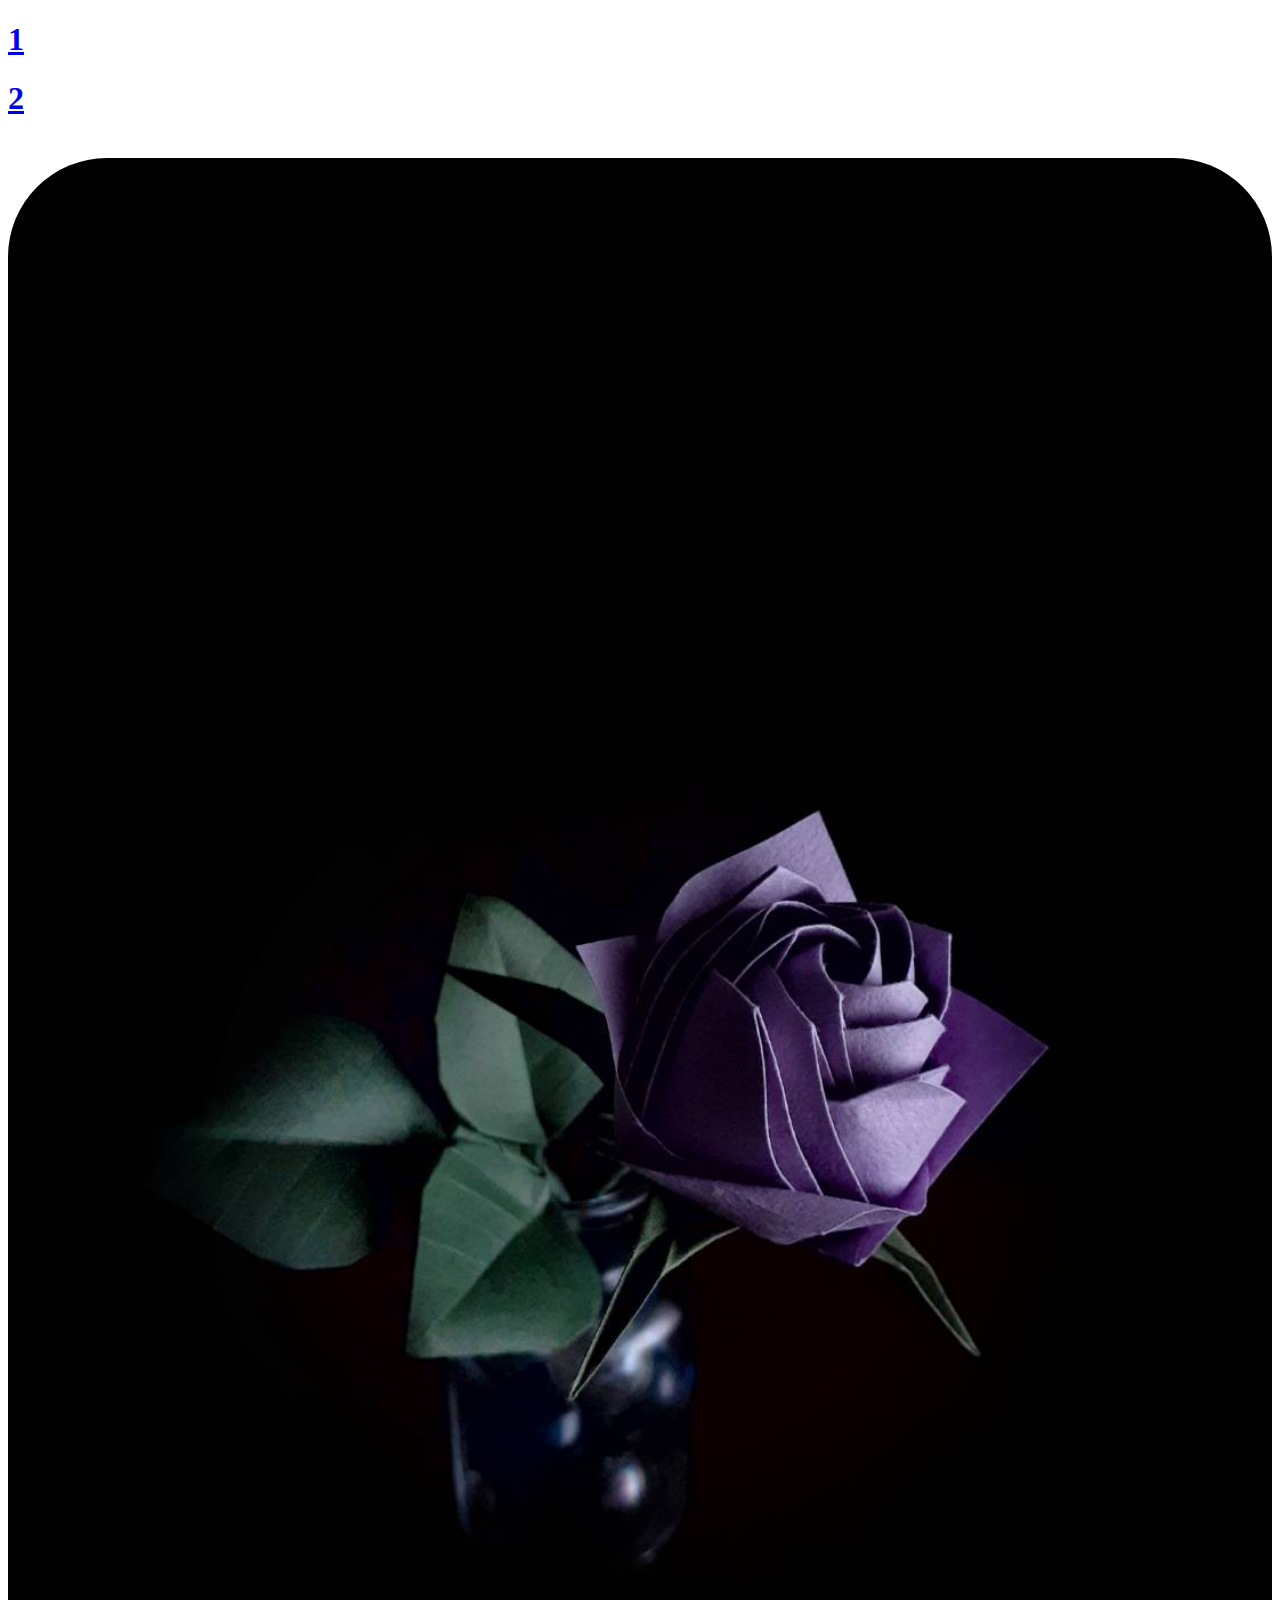
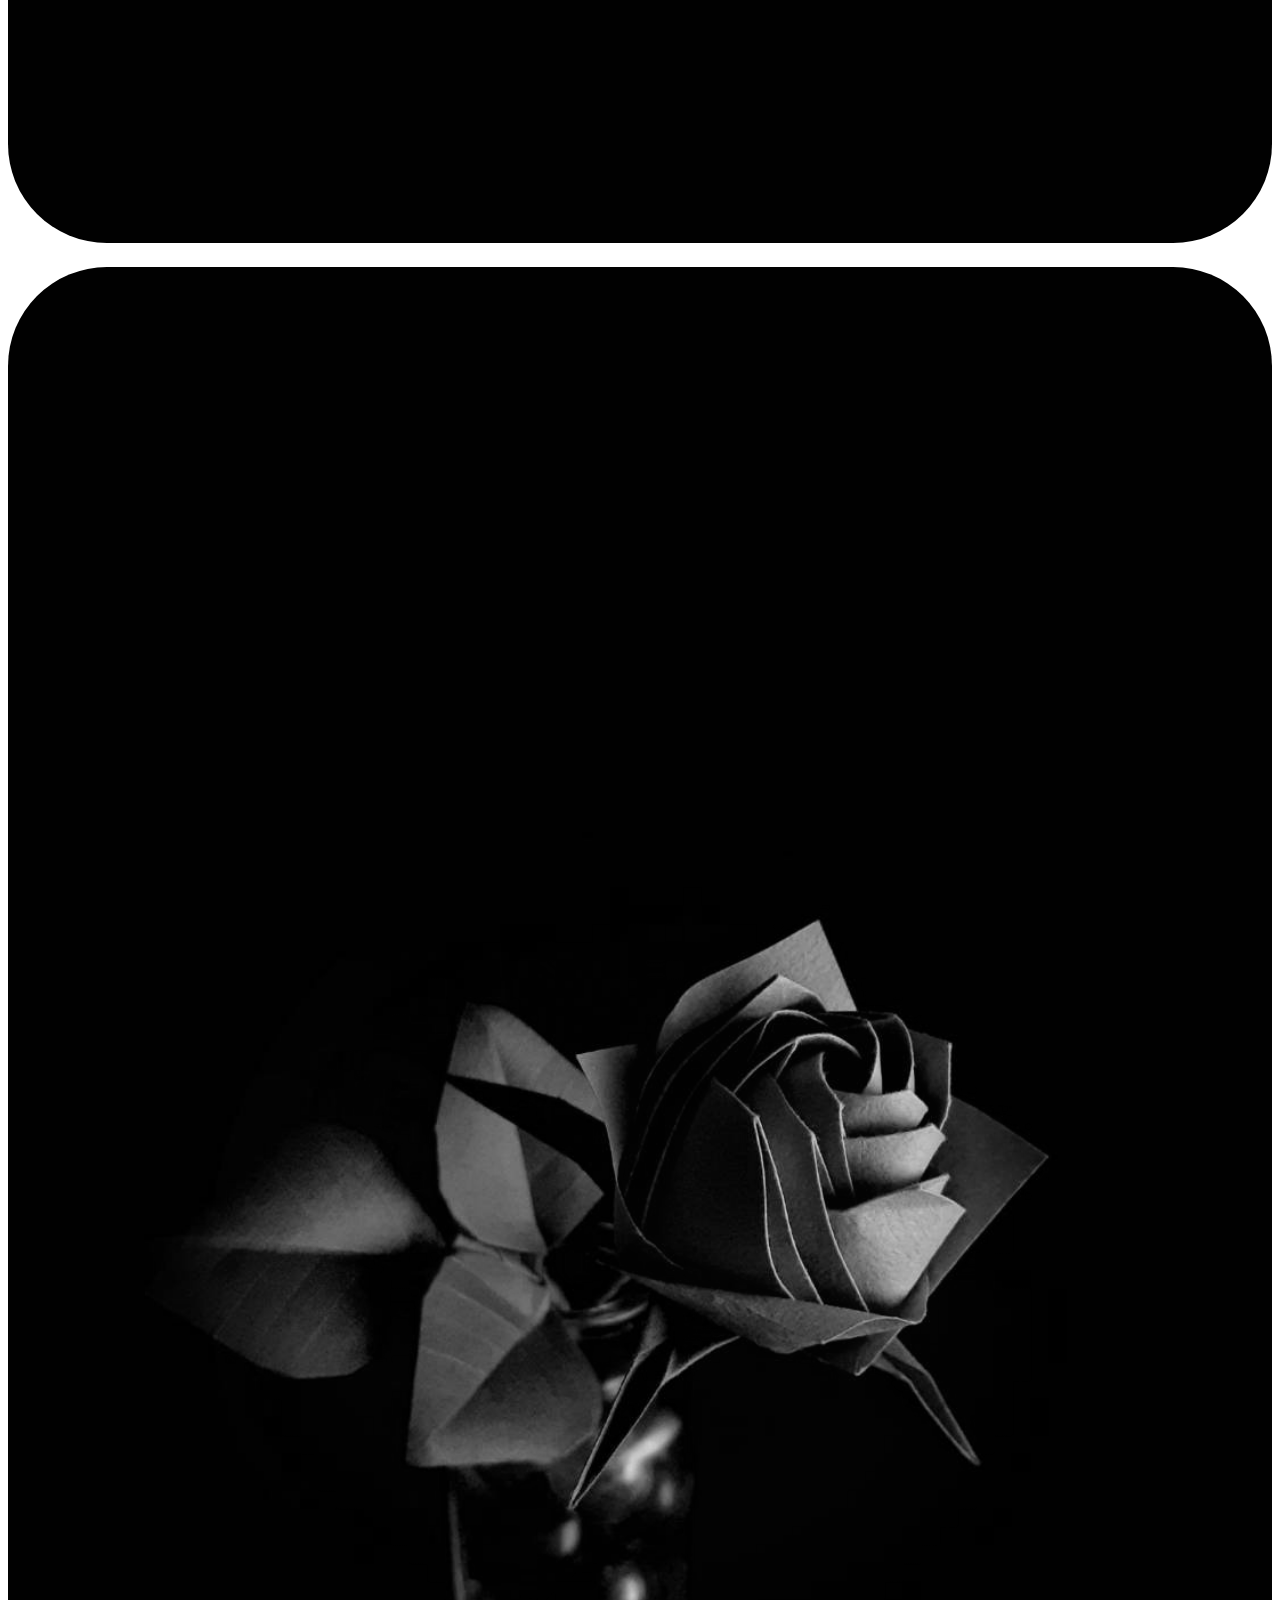
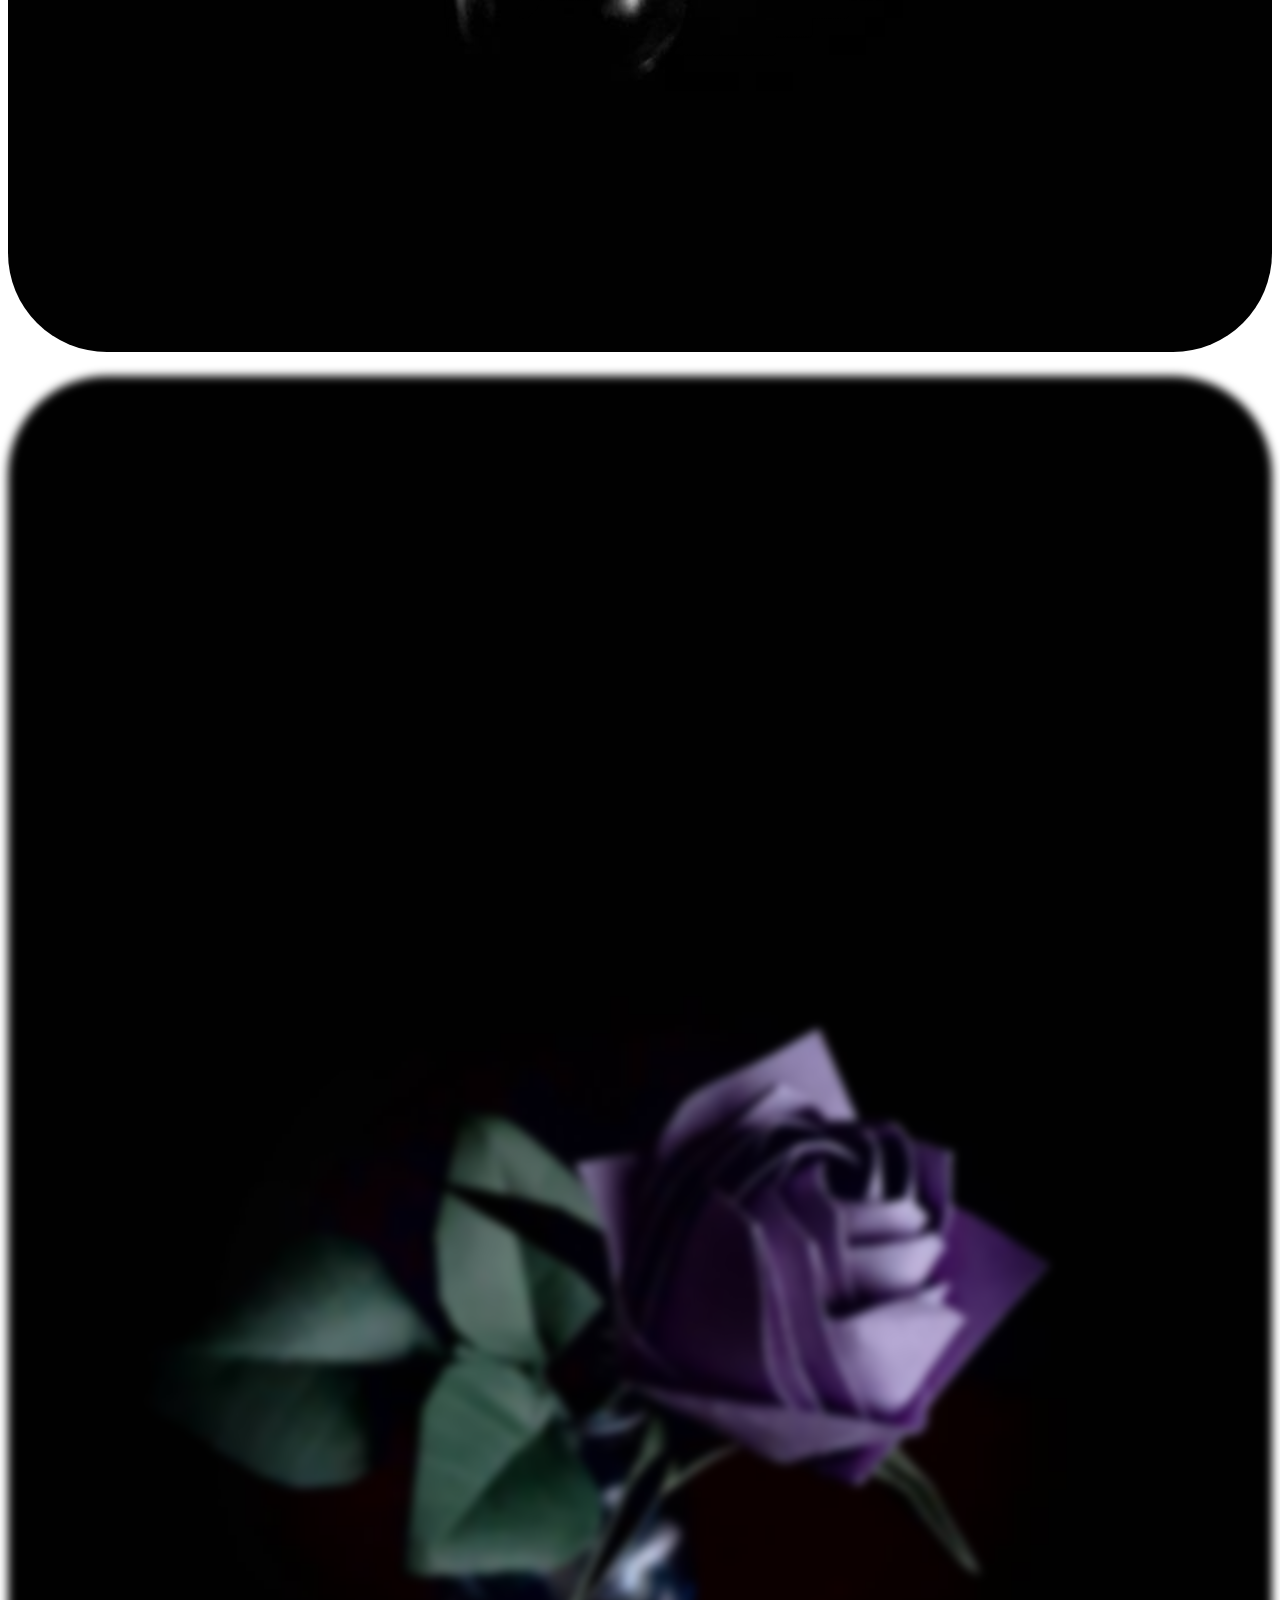
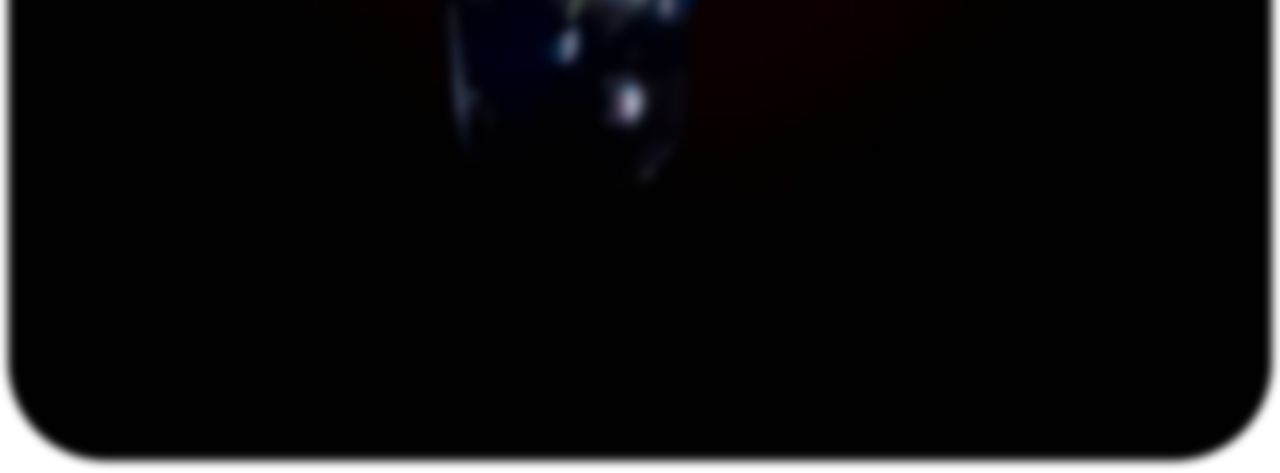
<file: test0625.html>
<!DOCTYPE html>
<html lang="ja">

<head>
    <meta charset="UTF-8">
    <meta name="viewport" content="width=device-width, initial-scale=1.0">
    <title>Document</title>
</head>

<body>
    <h1></h1>
    <a href="./test0604.html">
        <h1>1</h1>
    </a>
    <a href="./index.html">
        <h1>2</h1>
    </a>

    <!-- 画像の表示-->
    <div class="img3">
        <img src="./image/46825.jpg" alt="">
    </div>
    <div class="img1">
        <img src="./image/46825.jpg" alt="">
    </div>
    <div class="img2">
        <img src="./image/46825.jpg" alt="">
    </div>

    <!---->

    <style media="screen">
        img {
            width: 100%;
            height: auto;
            border-radius: 99px;
            margin-top: 20px;

        }

        .img1 {
            filter: grayscale(100%);

        }

        .img2 {
            filter: blur(5px);

        }
    </style>
</body>

</html>
</file>
<file: test0604.css>
p {
    color: #ed0000;
}
</file>
